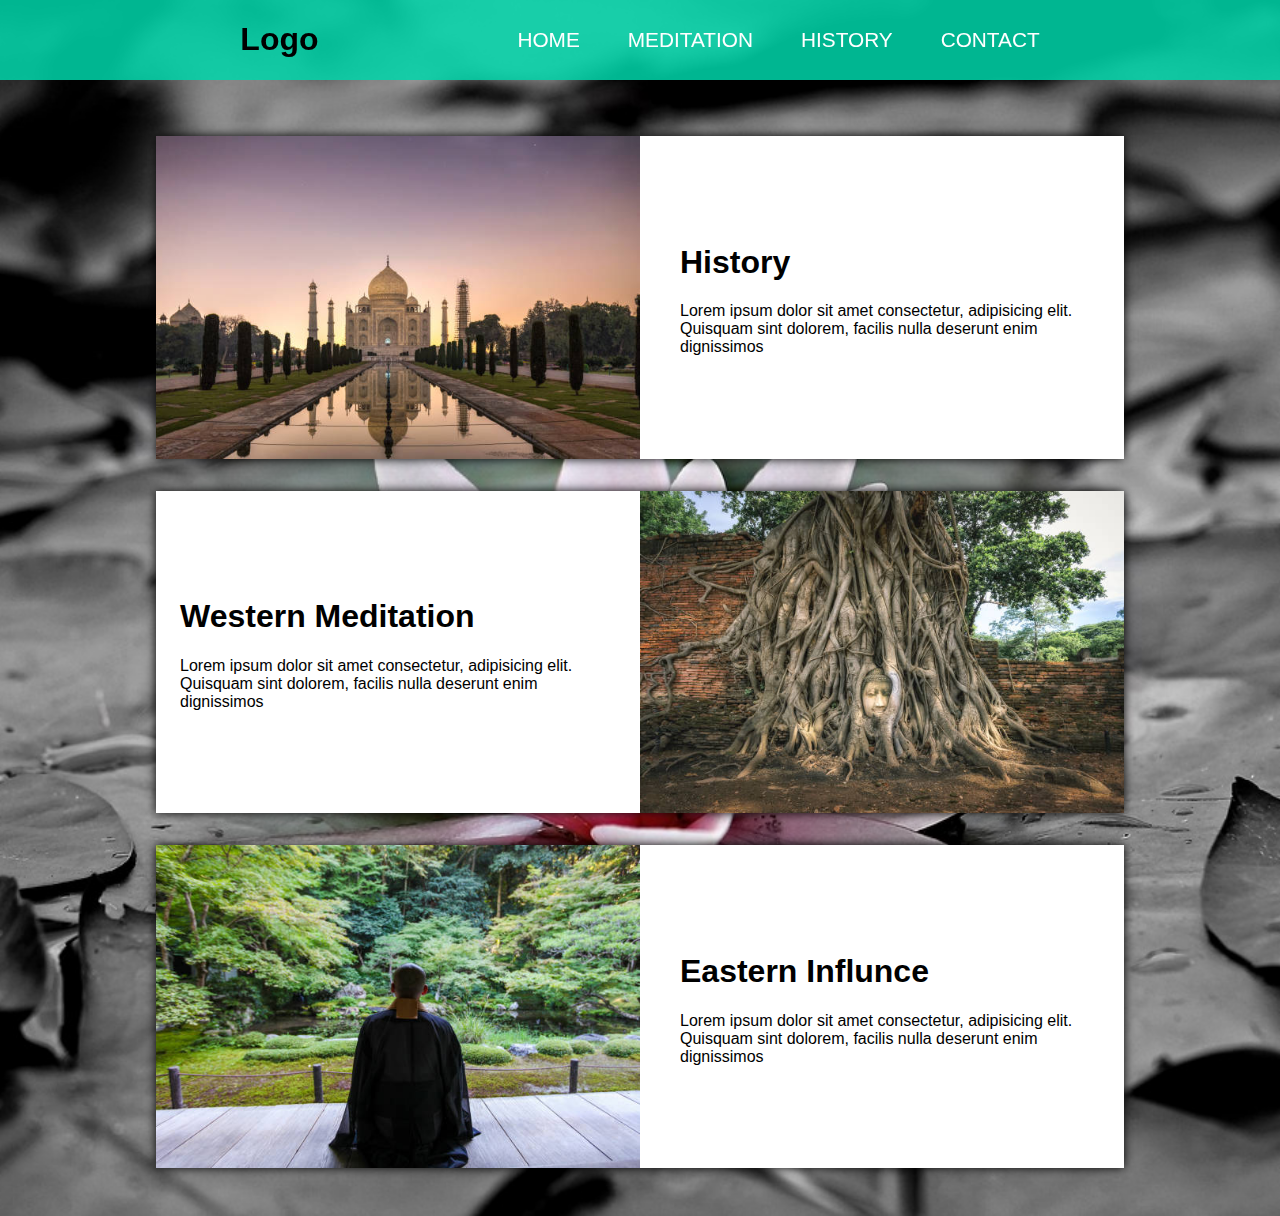
<file: history.html>
<!DOCTYPE html>
<html lang="en">

<head>
    <meta charset="UTF-8">
    <meta http-equiv="X-UA-Compatible" content="IE=edge">
    <meta name="viewport" content="width=device-width, initial-scale=1.0">
    <link rel="stylesheet" href="assets/css/style.css">
    <title>Document</title>
</head>

<body class="index-body" id="history">
    <header class="header">
        <h1 class="logo">Logo</h1>
        <input type="checkbox" id="nav-toggle" class="nav-toggle">

        <nav class="nav">
            <ul>
                <li><a href="index.html">Home</a></li>
                <li><a href="meditation.html">Meditation</a></li>
                <li><a href="history.html">History</a></li>
                <li><a href="contact.html">Contact</a></li>
            </ul>
        </nav>
        <label for="nav-toggle" class="nav-toggle-label">
            <span></span>
        </label>
    </header>
    <div class="section-container">
        <div class="section-card">
            <img src="assets/images/india.jpg">
            <div>
                <h1>History</h1>
                <p>Lorem ipsum dolor sit amet consectetur, adipisicing elit.
                    Quisquam sint dolorem, facilis nulla deserunt enim dignissimos
                </p>
            </div>
        </div>

        <div class="section-card">
            <img src="assets/images/history2.jpg">
            <div>
                <h1>Western Meditation</h1>
                <p>Lorem ipsum dolor sit amet consectetur, adipisicing elit.
                    Quisquam sint dolorem, facilis nulla deserunt enim dignissimos
                </p>
            </div>
        </div>



        <div class="section-card">
            <img src="assets/images/history3.jpg">
            <div>
                <h1>Eastern Influnce</h1>
                <p>Lorem ipsum dolor sit amet consectetur, adipisicing elit.
                    Quisquam sint dolorem, facilis nulla deserunt enim dignissimos
                </p>
            </div>
        </div>

    </div>
</body>

</html>
</file>
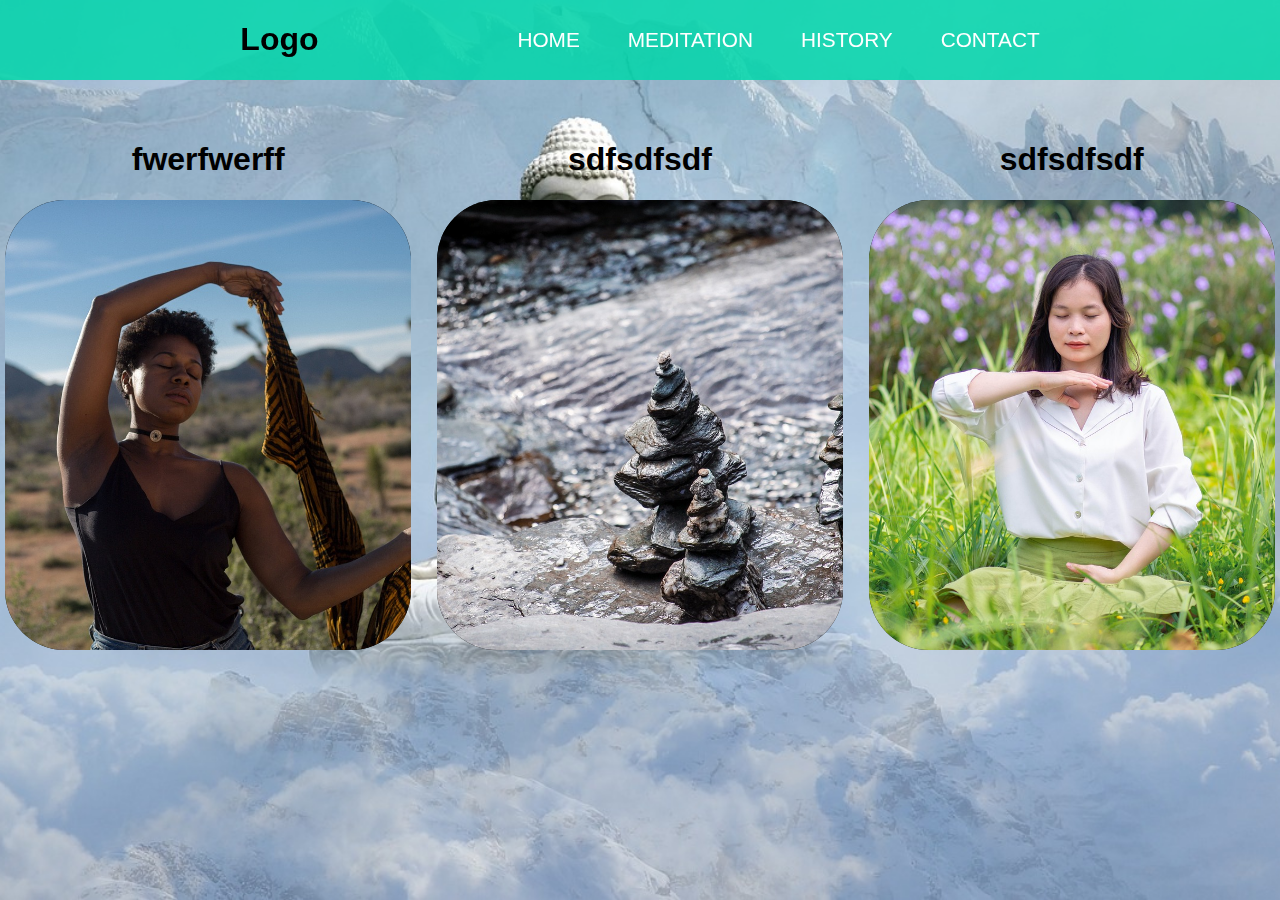
<file: meditation.html>
<!DOCTYPE html>
<html lang="en">

<head>
    <meta charset="UTF-8">
    <meta http-equiv="X-UA-Compatible" content="IE=edge">
    <meta name="viewport" content="width=device-width, initial-scale=1.0">
    <link rel="stylesheet" href="assets/css/style.css">
    <title>Meditation</title>
</head>

<body class="index-body" id="meditation">
    <header class="header">
        <h1 class="logo">Logo</h1>
        <input type="checkbox" id="nav-toggle" class="nav-toggle">

        <nav class="nav">
            <ul>
                <li><a href="index.html">Home</a></li>
                <li><a href="meditation.html">Meditation</a></li>
                <li><a href="history.html">History</a></li>
                <li><a href="contact.html">Contact</a></li>
            </ul>
        </nav>
        <label for="nav-toggle" class="nav-toggle-label">
            <span></span>
        </label>
    </header>

    <div class="container">
        <div class="card">
            <h1>fwerfwerff</h1>
            <div class="imgbox">
                <img src="assets/images/med1.jpg" alt="women with scarf in desert">
            </div>
            <p>Lorem ipsum dolor sit amet consectetur adipisicing elit. Dolorem, voluptas ipsam magni neque quisquam
                praesentium maiores
                facere rem repellendus magnam nisi incidunt qui eligendi fuga quis optio, alias quidem obcaecati?
                facere rem repellendus magnam nisi incidunt qui eligendi fuga quis optio, alias quidem obcaecati?
            </p>

        </div>
        <div class="card">
            <h1>sdfsdfsdf</h1>
            <div class="imgbox">
                <img src="assets/images/med2.jpg" alt="">
            </div>
            <p>Lorem ipsum dolor sit amet consectetur adipisicing elit. Dolorem, voluptas ipsam magni neque quisquam
                praesentium maiores
                facere rem repellendus magnam nisi incidunt qui eligendi fuga quis optio, alias quidem obcaecati?
                facere rem repellendus magnam nisi incidunt qui eligendi fuga quis optio, alias quidem obcaecati?
            </p>
        </div>

        <div class="card">
            <h1>sdfsdfsdf</h1>
            <div class="imgbox">
                <img src="assets/images/med3.jpg" alt="">
            </div>

            <p>Lorem ipsum dolor sit amet consectetur adipisicing elit. Dolorem, voluptas ipsam magni neque quisquam
                praesentium maiores
                facere rem repellendus magnam nisi incidunt qui eligendi fuga quis optio, alias quidem obcaecati?
                facere rem repellendus magnam nisi incidunt qui eligendi fuga quis optio, alias quidem obcaecati?
            </p>
        </div>
    </div>

</body>

</html>

</html>
</file>
<file: assets/css/style.css>
:root {
    --background: rgba(0, 214, 170, .85);
}

*,
*::before,
*::after {
    box-sizing: border-box;
}

html,
body {
    min-height: 100%;
}

.index-body {
    margin: 0;
    background: #222;
    font-weight: 400;
    font-family: sans-serif;
    background-image: url(../images/meditation.webp);
    background-position: center;
    background-repeat: no-repeat;
    padding-top: 120px;
    background-size: cover;
}

#meditation {
    background-image: url(../images/med4.jpg)
}

#history {
    background-image: url(../images/waterbackground.jpg)
}

.content {
    height: 100vh;
    width: 100%;
    background-color: #333;
    background-size: cover;
    display: grid;
    place-items: center;
}

/* navigation style start */
header {
    background: var(--background);
    text-align: center;
    position: fixed;
    width: 100%;
    z-index: 900;
    top: 0;
}

.nav-toggle {
    display: none;
}

.nav-toggle-label {
    position: absolute;
    top: 0;
    left: 0;
    margin-left: 1em;
    height: 100%;
    display: flex;
    align-items: center;
}

.nav-toggle-label span,
.nav-toggle-label span::before,
.nav-toggle-label span::after {
    display: block;
    background: white;
    height: 2px;
    width: 2em;
    border-radius: 2px;
    position: relative;
}

.nav-toggle-label span::before,
.nav-toggle-label span::after {
    content: '';
    position: absolute;
}

.nav-toggle-label span::before {
    bottom: 4px;
}

.nav-toggle-label span::after {
    top: 4px;
}

.nav {
    position: fixed;
    text-align: left;
    top: 0;
    left: 0;
    background: var(--background);
    width: 100%;
    transform: scale(1, 0);
    transform-origin: top;
    transition: 400ms ease-in-out;
}

.nav ul {
    margin: 0;
    padding: 0;
    list-style: none;
}

nav li {
    margin-bottom: 1em;
    margin-left: 1em;
}

nav a {
    color: white;
    text-decoration: none;
    font-size: 1.3rem;
    text-transform: uppercase;
    opacity: 0;

}

nav a:hover {
    color: #000;
}

.nav-toggle:checked~nav {
    transform: scale(1, 1);

}

.nav-toggle:checked~nav a {
    opacity: 1;
}

.container {
    display: flex;
    gap: 20px 2%;
    align-items: center;
    height: 100%;
    flex-direction: column;
    padding-left: 5px;
    padding-right: 5px;
}

.card {
    flex: 0 1 32%;
    position: relative;
    overflow: hidden;
    width: 100%;
}

.card img {
    width: 100%;
    height: 450px;
    display: block;
    object-fit: cover;
}

.card h1 {
    text-align: center;
}

.card p {
    position: absolute;
    bottom: 0;
    left: 0;
    right: 0;
    transform: translateY(100%);
    opacity: 0;
    transition: all 0.5s linear;
    color: white;
    font-size: 1.4em;
    padding: 0.5em 1.5em 1em;
    margin: 0;
    display: block;
}

.card:hover img {
    opacity: 0.5;
    transition: all 0.5s linear;
}

.card:hover p {
    transform: translateY(0);
    opacity: 1;
}

.imgbox {
    height: 100%;
    background-color: black;
    border-radius: 60px;
    overflow: hidden;
}

.section-card {
    display: flex;
    flex-direction: column;
    gap: 1em;
    background: white;
    margin-bottom: 2rem;
    box-shadow: 0px 0px 10px black;
}

.section-container {
    padding: 1rem;
    width: 100%;
    max-width: 1000px;
    margin: auto;
}

.section-card>div {
    padding: 1.5rem;
}

form {
    display: flex;
    flex-direction: column;
    gap: 2rem;
    max-width: 600px;
    padding: 50px;
}

form>div,
form>div>div {
    display: flex;
    flex-direction: column;
    gap: 1rem;
}

form>div:nth-child(1) {
    flex-direction: row;

}

@media screen and (min-width: 800px) {
    .nav-toggle-label {
        display: none;
    }

    header {
        display: grid;
        grid-template-columns: 1fr auto minmax(600px, 3fr) 1fr;
    }

    .logo {
        grid-column: 2 / 3;
    }

    .nav {
        all: unset;
        grid-column: 3 / 4;
        display: flex;
        justify-content: flex-end;
        align-items: center;
    }

    .nav a {
        opacity: 1;
        position: relative;
    }

    .nav a::before {
        content: '';
        display: block;
        height: 5px;
        background: black;
        position: absolute;
        top: -.75em;
        left: 0;
        right: 0;
        transform: scale(0, 1);
        transform-origin: center;
        transition: transform 1s ease-in-out;
    }

    .nav a:hover::before {
        transform: scale(1, 1);
    }

    .nav ul {
        display: flex;
        justify-content: flex-end;
    }

    .nav li {
        margin-left: 3em;
        margin-bottom: 0;
    }

    .container {
        flex-direction: row;
    }

    .card {
        width: auto;
    }

    .section-card {
        flex-direction: row;
        align-items: center;
    }

    .section-card:nth-child(even) {
        flex-direction: row-reverse;
    }

    .section-card img {
        flex: 0 1 50%;
        max-width: 50%;
    }

}
</file>
